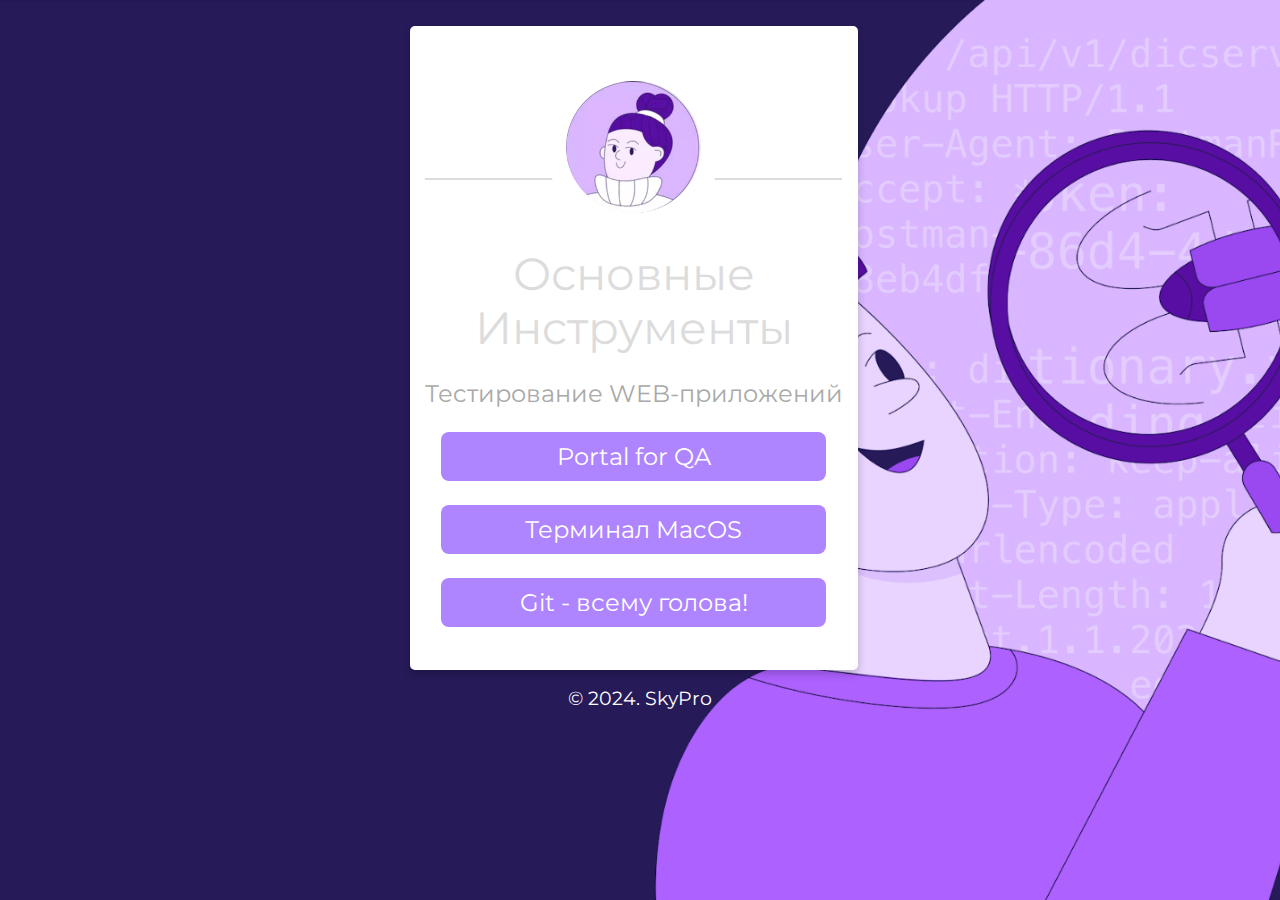
<file: index.html>
<!DOCTYPE html>
<html>
   <head>
      <title>Portal for QA</title>
      <link rel="stylesheet" type="text/css" href="css/style.css">
      <link rel="stylesheet" type="text/css" href="css/font-awesome.css">
      <link rel="shortcut icon" href="img/fav.ico" type="image/x-icon">
      <link href="https://fonts.googleapis.com/css?family=Montserrat:700" rel="stylesheet">
      <meta charset="utf-8">
      <meta name="viewport" content="width=device-width, initial-scale=1">
   </head>
   <body>
      <!--Card-->
      <div class="card animated fadeIn">
         <center><img class="center animated rollIn" src="img/ava.png" alt="avatar"></center>
         <hr>
         <div class="name">
            Основные Инcтрументы
         </div>
         <p class="subtitle">Теcтирование WEB-приложений</p>
         </p>
         <p class="location"text-align="center">
            <a href="html/cmd.html">Portal for QA</a>
         </p>
         <p class="location"text-align="center">
            <a href="html/mac.html">Терминал MacOS</a>
         </p>
          <p class="location"text-align="center">
            <a href="html/git.html">Git - всему голова!</a>
         </p>
         <p> <br>
         </p>
      </div>
      <!--footer-->
      <footer class="animated fadeIn">
         &copy; 2024. SkyPro
      </footer>
   </body>
</html>
</file>
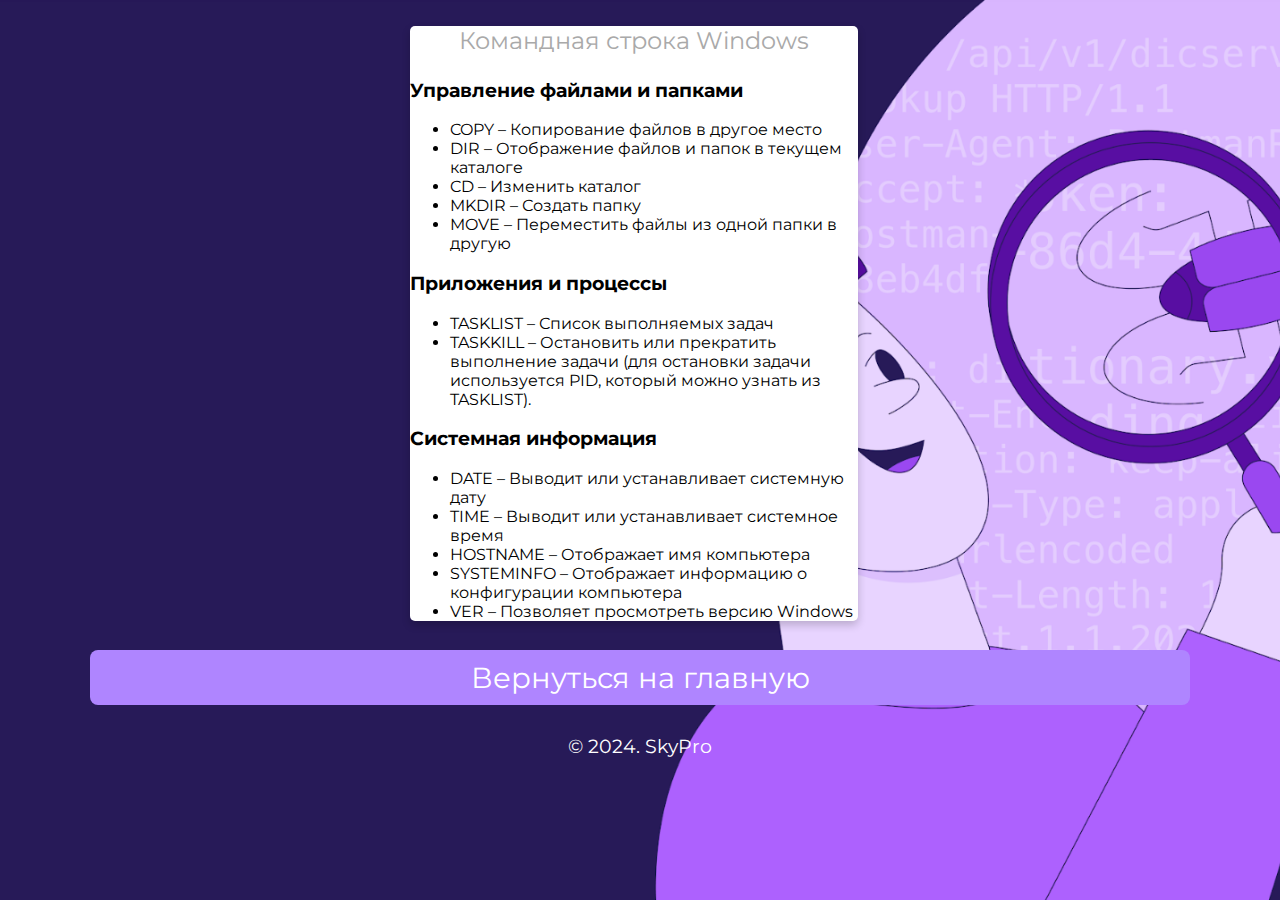
<file: html/cmd.html>
<!DOCTYPE html>
<html>
   <head>
      <title>Portal for QA</title>
      <link rel="stylesheet" type="text/css" href="../css/style.css">
      <link rel="stylesheet" type="text/css" href="../css/font-awesome.css">
      <link rel="shortcut icon" href="../img/fav.ico" type="image/x-icon">
      <link href="https://fonts.googleapis.com/css?family=Montserrat:700" rel="stylesheet">
      <meta charset="utf-8">
      <meta name="viewport" content="width=device-width, initial-scale=1">
   </head>
   <body>
      <!--Card-->
      <div class="card animated fadeIn">
         <p class="subtitle">Командная строка Windows</p>
         <h3 id="rt-0"> Управление файлами и папками</h3>
         <ul>
            <li>COPY – Копирование файлов в другое место</li>
            <li>DIR – Отображение файлов и папок в текущем каталоге</li>
            <li>CD – Изменить каталог</li>
            <li>MKDIR – Создать папку</li>
            <li>MOVE – Переместить файлы из одной папки в другую</li>
         </ul>
         <h3 id="rt-1">Приложения и процессы</h3>
         <ul>
            <li>TASKLIST – Список выполняемых задач</li>
            <li>TASKKILL – Остановить или прекратить выполнение задачи (для остановки задачи используется PID, который можно узнать из TASKLIST).</li>
         </ul>
         <h3 id="rt-2">Системная информация</h3>
         <ul>
            <li>DATE – Выводит или устанавливает системную дату</li>
            <li>TIME – Выводит или устанавливает системное время </li>
            <li>HOSTNAME – Отображает имя компьютера</li>
            <li>SYSTEMINFO – Отображает информацию о конфигурации компьютера</li>
            <li>VER – Позволяет просмотреть версию Windows</li>
         </ul>
      </div>
      <!--footer-->
      <footer class="animated fadeIn">
         <p class="location"text-align="center">
            <a href="../index.html">Вернуться на главную</a>
         </p>
         &copy; 2024. SkyPro
      </footer>
   </body>
</html>
</file>
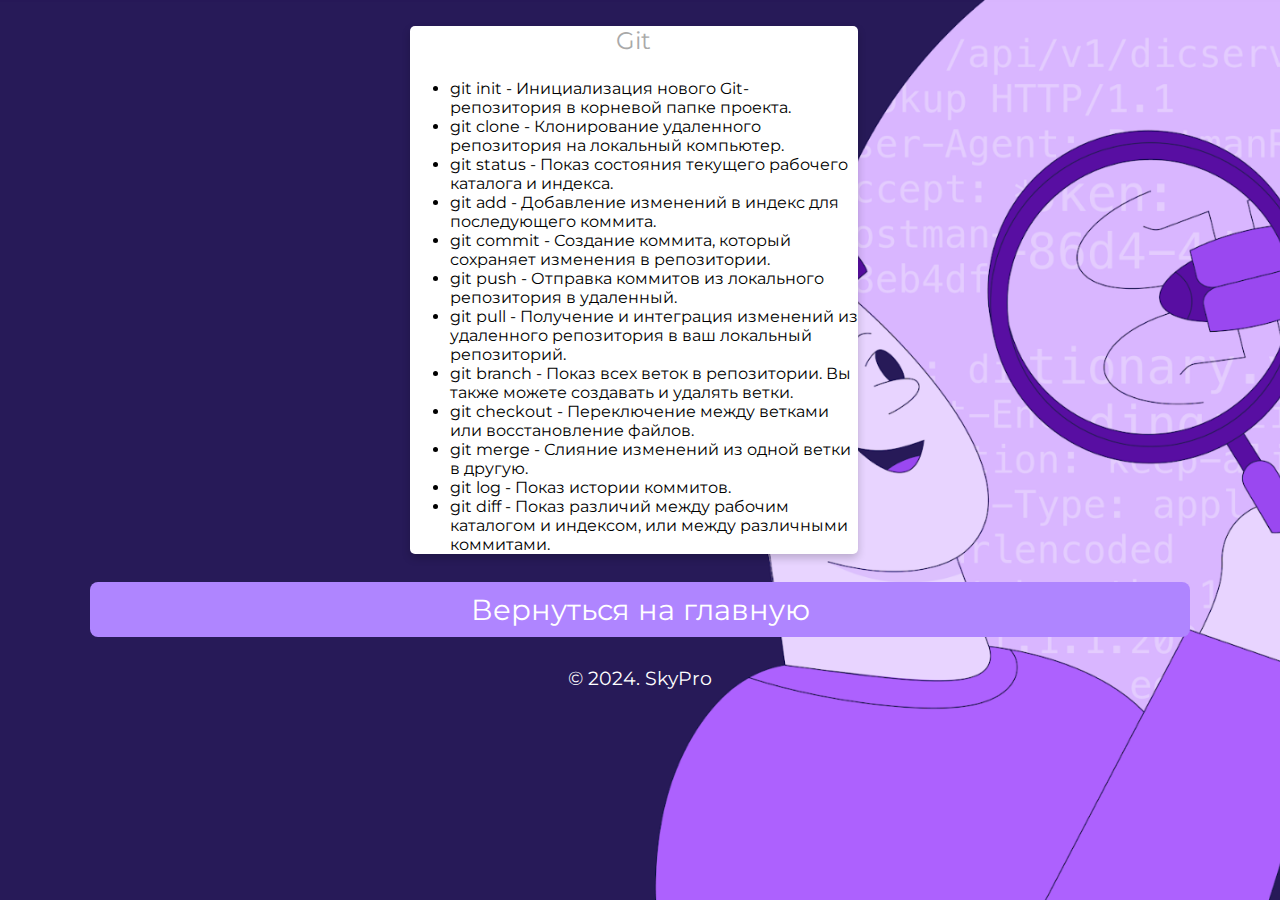
<file: html/git.html>
<!DOCTYPE html>
<html>
   <head>
      <title>Git - всему голова!</title>
      <link rel="stylesheet" type="text/css" href="../css/style.css">
      <link rel="stylesheet" type="text/css" href="../css/font-awesome.css">
      <link rel="shortcut icon" href="../img/fav.ico" type="image/x-icon">
      <link href="https://fonts.googleapis.com/css?family=Montserrat:700" rel="stylesheet">
      <meta charset="utf-8">
      <meta name="viewport" content="width=device-width, initial-scale=1">
   </head>
   <body>
      <!--Card-->
      <div class="card">
         <p class="subtitle">Git</p>
          <ul>
            <li><code>git init</code> - Инициализация нового Git-репозитория в корневой папке проекта.</li>
            <li><code>git clone</code> - Клонирование удаленного репозитория на локальный компьютер.</li>
            <li><code>git status</code> - Показ состояния текущего рабочего каталога и индекса.</li>
            <li><code>git add</code> - Добавление изменений в индекс для последующего коммита. </li>
            <li><code>git commit</code> - Создание коммита, который сохраняет изменения в репозитории.</li>
            <li><code>git push</code> - Отправка коммитов из локального репозитория в удаленный.</li>
            <li><code>git pull</code> - Получение и интеграция изменений из удаленного репозитория в ваш локальный репозиторий.</li>
            <li><code>git branch</code> - Показ всех веток в репозитории. Вы также можете создавать и удалять ветки.</li>
            <li><code>git checkout</code> - Переключение между ветками или восстановление файлов.</li>
            <li><code>git merge</code> - Слияние изменений из одной ветки в другую.</li>
            <li><code>git log</code> - Показ истории коммитов.</li>
            <li><code>git diff</code> - Показ различий между рабочим каталогом и индексом, или между различными коммитами.</li>
         </ul>
      </div>
      <!--footer-->
      <footer class="animated fadeIn">
         <p class="location"text-align="center">
            <a href="../index.html">Вернуться на главную</a>
         </p>
         &copy; 2024. SkyPro
      </footer>
   </body>
</html>
</file>
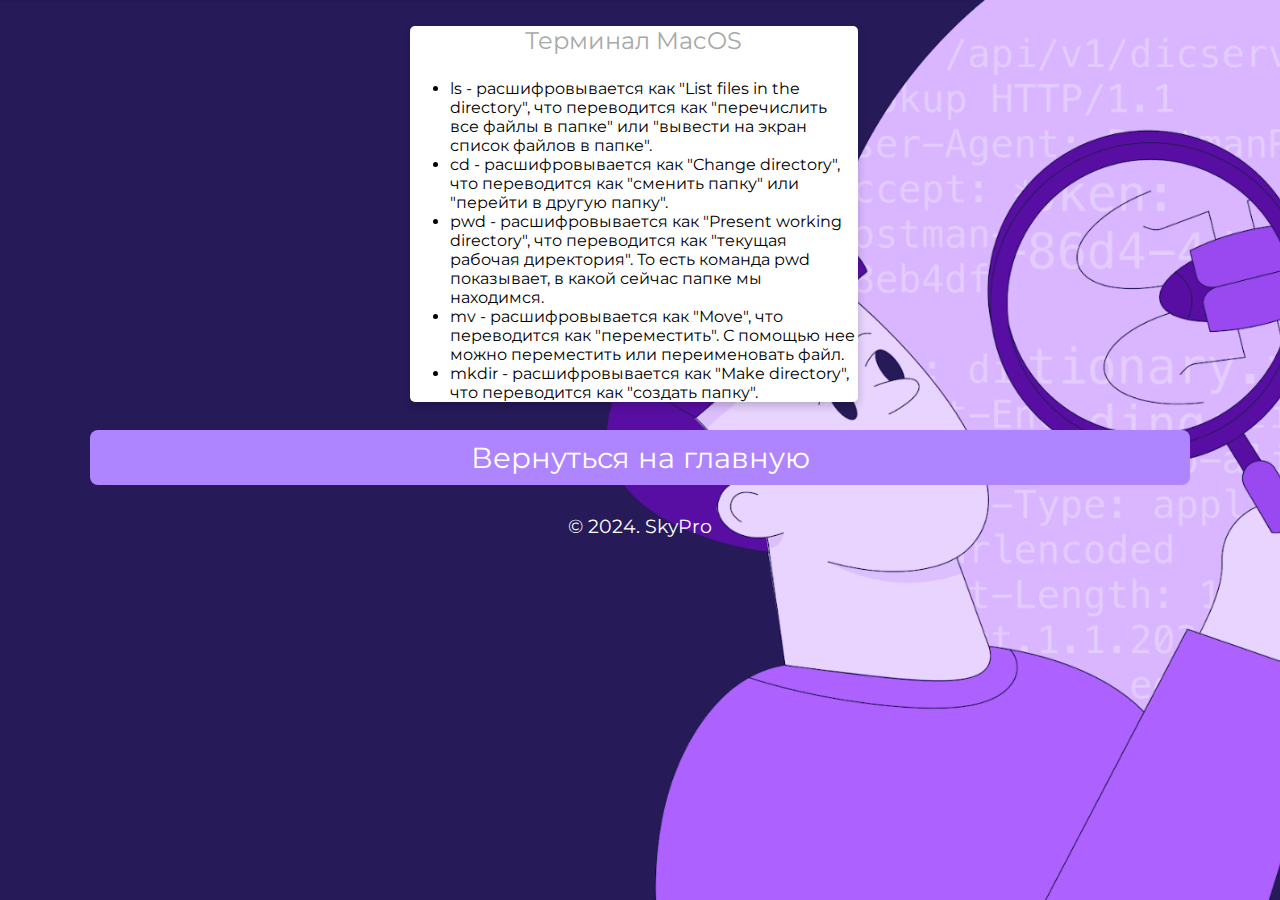
<file: html/mac.html>
<!DOCTYPE html>
<html>
   <head>
      <title>Терминал MacOS</title>
      <link rel="stylesheet" type="text/css" href="../css/style.css">
      <link rel="stylesheet" type="text/css" href="../css/font-awesome.css">
      <link rel="shortcut icon" href="../img/fav.ico" type="image/x-icon">
      <link href="https://fonts.googleapis.com/css?family=Montserrat:700" rel="stylesheet">
      <meta charset="utf-8">
      <meta name="viewport" content="width=device-width, initial-scale=1">
   </head>
   <body>
      <!--Card-->
      <div class="card animated fadeIn">
         <p class="subtitle">Терминал MacOS</p>
         <ul>
            <li>ls - расшифровывается как "List files in the directory", что переводится как "перечислить все файлы в папке" или "вывести на экран список файлов в папке".</li>
            <li>cd - расшифровывается как "Change directory", что переводится как "сменить папку" или "перейти в другую папку".</li>
            <li>pwd - расшифровывается как "Present working directory", что переводится как "текущая рабочая директория". То есть команда pwd показывает, в какой сейчас папке мы находимся. </li>
            <li>mv - расшифровывается как "Move", что переводится как "переместить". С помощью нее можно переместить или переименовать файл.</li>
            <li>mkdir - расшифровывается как "Make directory", что переводится как "создать папку".</li>
         </ul>
      </div>
      <!--footer-->
      <footer class="animated fadeIn">
         <p class="location" align="center">
            <a href="../index.html">Вернуться на главную</a>
         </p>
         &copy; 2024. SkyPro
      </footer>
   </body>
</html>
</file>
<file: css/style.css>
* {
	font-family: 'Montserrat', sans-serif;
}

body {
	width: 100%;
	margin: 0px;
	background-image: url(../img/bg.jpg);
	background-repeat: repeat-y no-repeat;
	background-size: cover;
	background-position: center;
	background-attachment: fixed;
}

.icons>a {
	text-decoration: none;
	color: rgba(169, 169, 169, 0.071);
}

.location>a {
	text-decoration: none;
	color: white;
}

.location:hover {
	box-shadow: 0 8px 16px 0 rgba(0, 0, 0, 0.2);
}


/*---------- Responsive Grid ---------------*/

@media screen and (min-width: 1001px) {
	.card {
		margin-left: 32%;
		margin-top: 2%;
		padding: 0px;
		background-color: white;
		box-shadow: 0 4px 8px 0 rgba(0, 0, 0, 0.2);
		transition: 0.3s;
		width: 35%;
		border-radius: 5px;
	}
	.card:hover {
		box-shadow: 0 8px 16px 0 rgba(0, 0, 0, 1);
	}
	img {
		border: 20px solid white;
		border-radius: 50%;
		margin-top: 8%;
		margin-bottom: -15% !important;
		width: 30%;
	}
	.name {
		text-align: center;
		font-size: 2.8em;
		color: gainsboro;
		margin-top: 15%;
		margin-bottom: auto;
		text-transform: capitalize;
	}
	hr {
		width: 93%;
		height: 2px;
		background-color: gainsboro;
		border: 0px;
	}
	.subtitle {
		text-align: center;
		font-size: 1.5em;
		color: darkgray;
	}
	.icons {
		font-size: 18px;
		text-align: center;
		margin-right: 0px;
		margin-left: 0px;
		color: darkgray;
		margin-bottom: 40px;
	}
	.location {
		text-align: center;
		color: white;
		font-size: 1.5em;
		display: block;
		background-color: rgba(175,133,255,1);
		padding: 10px;
		margin-left: 7%;
		margin-right: 7%;
		border-radius: 8px;
	}
}

@media (min-width: 100px) and (max-width: 728px) and (orientation:portrait) {
	body {
		width: 100%;
		margin: 0px;
		background: url(../img/bg.jpg) fixed no;
		overflow-x: hidden;
	}
	hr {
		width: 93%;
		height: 2px;
		background-color: gainsboro;
		border: 0px;
	}
	.card {
		margin-top: 10%;
		margin-left: 2%;
		margin-right: 0px;
		background-color: white;
		box-shadow: 0 4px 8px 0 rgba(0, 0, 0, 0.2);
		transition: 0.3s;
		width: 95%;
		border-radius: 5px;
	}
	.card:hover {
		box-shadow: 0 8px 16px 0 rgba(0, 0, 0, 1);
	}
	img {
		border: 15px solid white;
		margin-bottom: -20% !important;
		border-radius: 50%;
		width: 33%;
	}
	.name {
		padding-right: 4px;
		padding-left: 4px;
		text-align: center;
		font-size: 2.5em;
		color: gainsboro;
		margin-top: 16%;
		margin-bottom: auto;
		text-transform: capitalize;
	}
	.subtitle {
		text-align: center;
		font-size: 1.2em;
		color: darkgray;
	}
	.icons {
		font-size: 11px;
		text-align: center;
		margin-right: 0px;
		margin-left: 0px;
		color: darkgray;
		margin-bottom: 40px;
	}
	.location {
		text-align: center;
		color: white;
		font-size: 0.8em;
		display: block;
		background-color: rgba(175,133,255,1);
		padding: 10px;
		margin-left: 7%;
		margin-right: 7%;
		border-radius: 8px;
	}
}

@media (min-width: 100px) and (max-width: 728px) and (orientation:landscape) {
	body {
		width: 100%;
		margin: 0px;
		background: url(../img/bg.jpg) fixed no;
		overflow-x: hidden;
	}
	hr {
		width: 93%;
		height: 2px;
		background-color: gainsboro;
		border: 0px;
	}
	.card {
		margin-top: 6%;
		margin-left: 9%;
		margin-right: 0px;
		background-color: white;
		box-shadow: 0 4px 8px 0 rgba(0, 0, 0, 0.2);
		transition: 0.3s;
		width: 80%;
		border-radius: 5px;
	}
	.card:hover {
		box-shadow: 0 8px 16px 0 rgba(0, 0, 0, 1);
	}
	img {
		border: 15px solid white;
		margin-bottom: -15% !important;
		border-radius: 50%;
		width: 25%;
	}
	.name {
		padding-right: 4px;
		padding-left: 4px;
		text-align: center;
		font-size: 2.8em;
		color: gainsboro;
		margin-top: 16%;
		margin-bottom: auto;
		text-transform: capitalize;
	}
	.subtitle {
		text-align: center;
		font-size: 1.9em;
		color: darkgray;
	}
	.icons {
		font-size: 18px;
		text-align: center;
		margin-right: 0px;
		margin-left: 0px;
		color: darkgray;
		margin-bottom: 40px;
	}
	.location {
		text-align: center;
		color: white;
		font-size: 1.5em;
		display: block;
		background-color: rgba(175,133,255,1);
		padding: 10px;
		margin-left: 7%;
		margin-right: 7%;
		border-radius: 8px;
	}
}

@media only screen and (min-width: 728px) and (max-width: 1000px) {
	body {
		width: 100%;
		margin: 0px;
		background: url(../img/bg.jpg) fixed no;
		overflow-x: hidden;
	}
	hr {
		width: 93%;
		height: 2px;
		background-color: gainsboro;
		border: 0px;
	}
	.card {
		margin-top: 4%;
		margin-left: 13%;
		align-content: center;
		background-color: white;
		box-shadow: 0 4px 8px 0 rgba(0, 0, 0, 0.2);
		transition: 0.3s;
		width: 75%;
		border-radius: 5px;
	}
	.card:hover {
		box-shadow: 0 8px 16px 0 rgba(0, 0, 0, 1);
	}
	img {
		border: 15px solid white;
		margin-bottom: -18% !important;
		border-radius: 50%;
		width: 30%;
	}
	.name {
		text-align: center;
		font-size: 2.5em;
		color: gainsboro;
		margin-top: 16%;
		margin-bottom: auto;
		text-transform: capitalize;
	}
	.subtitle {
		text-align: center;
		font-size: 2em;
		color: darkgray;
	}
	.icons {
		font-size: 15px;
		text-align: center;
		margin-right: 0px;
		margin-left: 0px;
		color: darkgray;
		margin-bottom: 40px;
	}
	.location {
		text-align: center;
		color: white;
		font-size: 1.8em;
		display: block;
		background-color: rgba(175,133,255,1);
		padding: 10px;
		margin-left: 7%;
		margin-right: 7%;
		border-radius: 8px;
	}
}


/*---------- Responsive Grid Ends ---------------*/
footer {
	text-align: center;
	color: white;
	font-size: 1.2em
}
</file>
